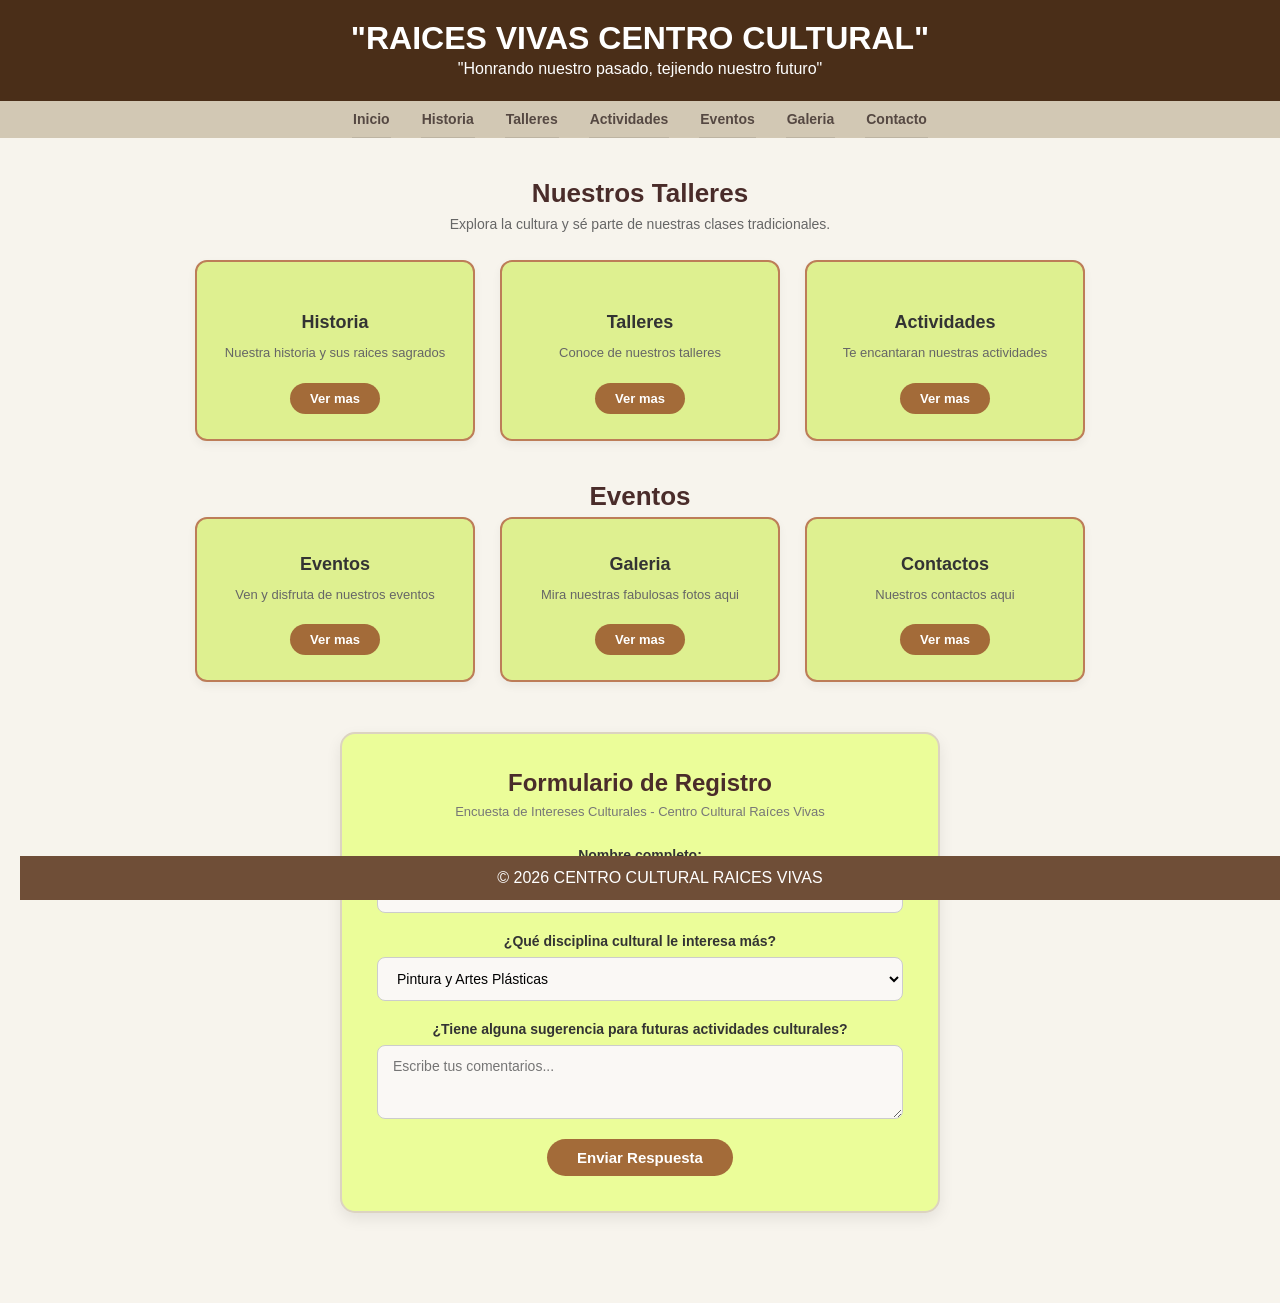
<file: index.html>
<!DOCTYPE html>
<html lang="es">
<head>
    <meta charset="UTF-8">
    <meta name="viewport" content="width=device-width, initial-scale=1.0">
<header>
        <h1>"RAICES VIVAS CENTRO CULTURAL"</h1>
        <p>"Honrando nuestro pasado, tejiendo nuestro futuro"</p>
    </header>

   <nav class="menu">
  <ul>
    <li><a href="index.html">Inicio</a></li>
    <li><a href="historia.html">Historia</a></li>
    <li><a href="talleres.html">Talleres</a></li>
    <li><a href="actividades.html">Actividades</a></li>
    <li><a href="eventos.html">Eventos</a></li>
    <li><a href="galeria.html">Galeria</a></li>
    <li><a href="contacto.html">Contacto</a></li>
  </ul>
</nav>
    
    <link rel="stylesheet" href="pie de pagina.css">
</head>
<body>
    <link rel="stylesheet" href="tarjetas de inicio.css">
<section class="seccion-tarjetas-creativas">
    
    <div class="titulo-seccion">
        <h2>Nuestros Talleres</h2>
        <p>Explora la cultura y sé parte de nuestras clases tradicionales.</p>
    </div>

    <div class="contenedor-tarjetas">
        
    
        <div class="tarjeta-estilo">
            <div class="icono-tarjeta">
    
            </div>
            <h3>Historia</h3>
            <p>Nuestra historia y sus raices sagrados</p>
            <a href="historia.html" class="boton-tarjeta">Ver mas</a>
        </div>

        
        <div class="tarjeta-estilo">
            <div class="icono-tarjeta">
                
            </div>
            <h3>Talleres</h3>
            <p>Conoce de nuestros talleres</p>
            <a href="talleres.html" class="boton-tarjeta">Ver mas</a>
        </div>

        
        <div class="tarjeta-estilo">
            <div class="icono-tarjeta">
                
            </div>
            <h3>Actividades</h3>
            <p>Te encantaran nuestras actividades</p>
            <a href="actividades.html" class="boton-tarjeta">Ver mas</a>
        </div>

    </div>

    <div class="titulo-seccion" style="margin-top: 40px;">
        <h2>Eventos</h2>
    </div>


    <div class="contenedor-tarjetas">
        
        <div class="tarjeta-estilo evento-tarjeta">
            <h3>Eventos</h3>
            <p>Ven y disfruta de nuestros eventos</p>
            <a href="eventos.html" class="boton-tarjeta">Ver mas</a>
        </div>

        <div class="tarjeta-estilo evento-tarjeta">
            <h3>Galeria</h3>
            <p>Mira nuestras fabulosas fotos aqui</p>
            <a href="galeria.html" class="boton-tarjeta">Ver mas</a>
        </div>

        <div class="tarjeta-estilo evento-tarjeta">
            <h3>Contactos</h3>
            <p>Nuestros contactos aqui</p>
            <a href="contacto.html" class="boton-tarjeta">Ver mas</a>
        </div>

    </div>
<section class="seccion-formulario">
    <div class="formulario-tarjeta">
        
        <div class="formulario-encabezado">
            <h2>Formulario de Registro</h2>
            <p>Encuesta de Intereses Culturales - Centro Cultural Raíces Vivas</p>
        </div>

        <form action="#" method="POST">
            
            
            <div class="grupo-input">
                <label for="nombre">Nombre completo:</label>
                <input type="text" id="nombre" name="nombre" placeholder="Escribe tu nombre aquí..." required>
            </div>

            
            <div class="grupo-input">
                <label for="disciplina">¿Qué disciplina cultural le interesa más?</label>
                <select id="disciplina" name="disciplina">
                    <option value="pintura">Pintura y Artes Plásticas</option>
                    <option value="danza">Danza Tradicional</option>
                    <option value="musica">Música y Marimba</option>
                    <option value="artesania">Artesanía y Tejido</option>
                </select>
            </div>

        
            <div class="grupo-input">
                <label for="sugerencia">¿Tiene alguna sugerencia para futuras actividades culturales?</label>
                <textarea id="sugerencia" name="sugerencia" rows="3" placeholder="Escribe tus comentarios..."></textarea>
            </div>
            
            <div class="centrar-boton">
                <button type="submit" class="boton-enviar">Enviar Respuesta</button>
            </div>

        </form>
    </div>
</section>


    <footer>
        <p>© 2026 CENTRO CULTURAL RAICES VIVAS</p>
    </footer>
</file>
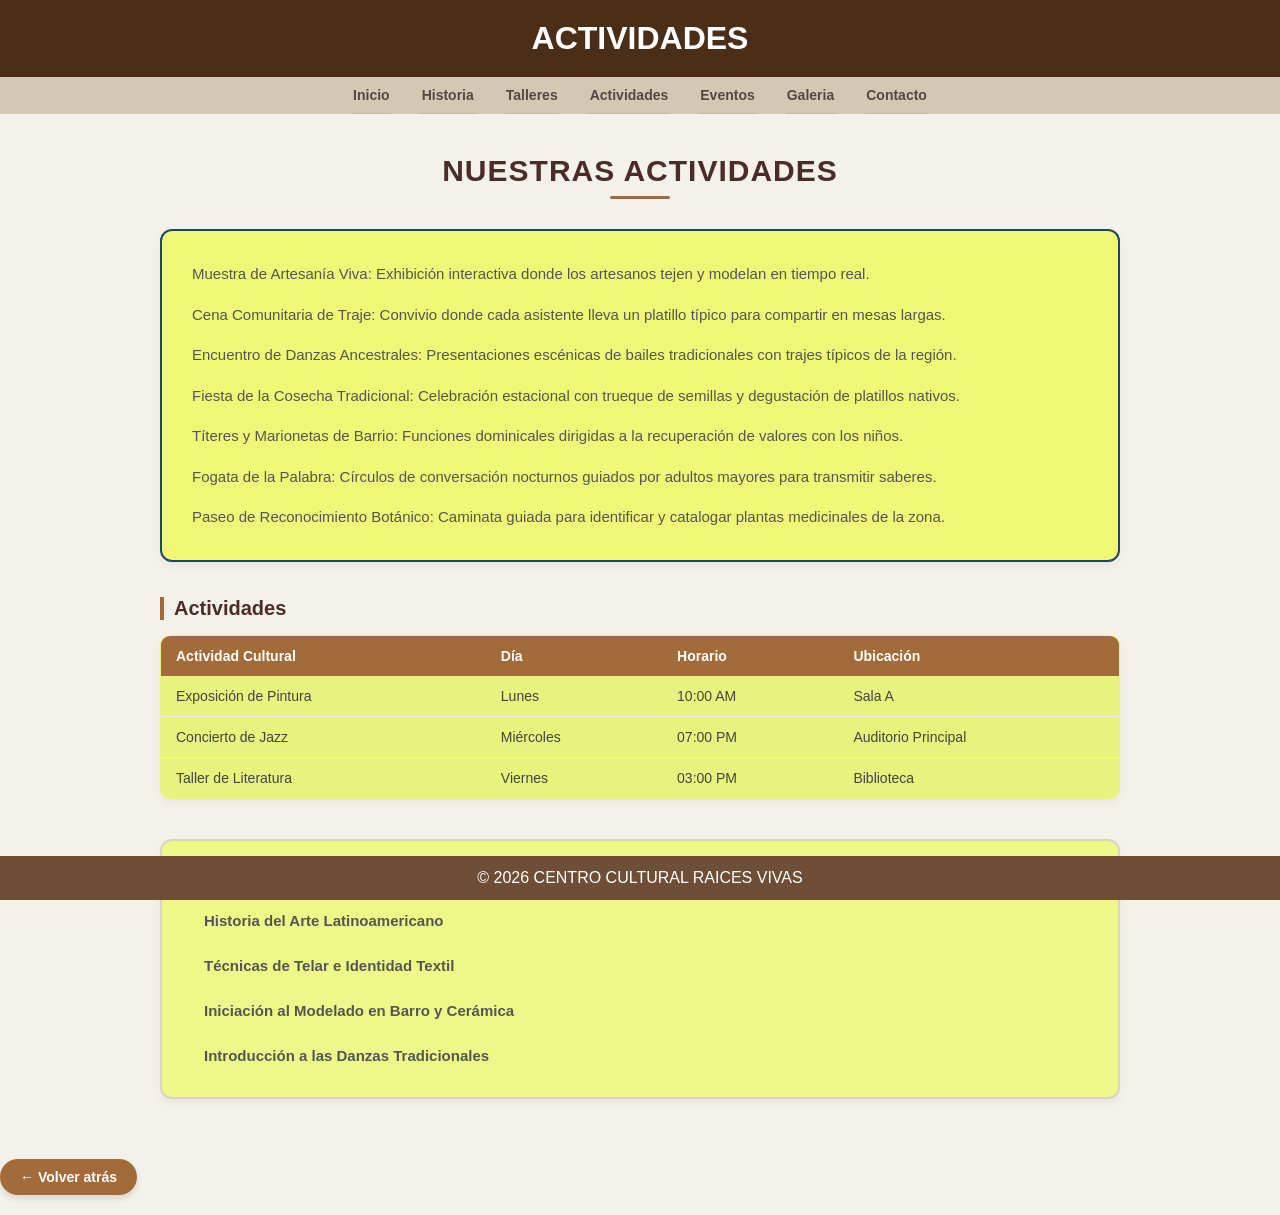
<file: actividades.html>
<!DOCTYPE html>
<html lang="es">
<head>
    <meta charset="UTF-8">
    <meta name="viewport" content="width=device-width, initial-scale=1.0">
<header>
        <h1>ACTIVIDADES</h1>
    </header>

   <nav class="menu">
  <ul>
    <li><a href="index.html">Inicio</a></li>
    <li><a href="historia.html">Historia</a></li>
    <li><a href="talleres.html">Talleres</a></li>
    <li><a href="actividades.html">Actividades</a></li>
    <li><a href="eventos.html">Eventos</a></li>
    <li><a href="galeria.html">Galeria</a></li>
    <li><a href="contacto.html">Contacto</a></li>
  </ul>
</nav>
    
    <link rel="stylesheet" href="pie de pagina.css">
</head>

<body>

   <section class="seccion-historia">
    
  <div class="historia-titulo-principal">
        <h2>Nuestras Actividades</h2>
        <div class="linea-decorativa"></div>
    </div>

  
    <div class="historia-caja-texto">
       
    <p>Muestra de Artesanía Viva: Exhibición interactiva donde los artesanos tejen y modelan en tiempo real.</p>

       <p>Cena Comunitaria de Traje: Convivio donde cada asistente lleva un platillo típico para compartir en mesas largas.</p>
       
       <p>Encuentro de Danzas Ancestrales: Presentaciones escénicas de bailes tradicionales con trajes típicos de la región.</p>

<p>Fiesta de la Cosecha Tradicional: Celebración estacional con trueque de semillas y degustación de platillos nativos.</p>

<p>Títeres y Marionetas de Barrio: Funciones dominicales dirigidas a la recuperación de valores con los niños.</p>

<p>Fogata de la Palabra: Círculos de conversación nocturnos guiados por adultos mayores para transmitir saberes.</p>

<p>Paseo de Reconocimiento Botánico: Caminata guiada para identificar y catalogar plantas medicinales de la zona.</p>
    </div>

  
    <div class="historia-contenedor-tabla">
        <h3>Actividades</h3>
        <table class="tabla-cultural">
            <thead>
                 <tr>
      <th>Actividad Cultural</th>
      <th>Día</th>
      <th>Horario</th>
      <th>Ubicación</th>
    </tr>
  </thead>
  <tbody>
    <tr>
      <td>Exposición de Pintura</td>
      <td>Lunes</td>
      <td>10:00 AM</td>
      <td>Sala A</td>
    </tr>
    <tr>
      <td>Concierto de Jazz</td>
      <td>Miércoles</td>
      <td>07:00 PM</td>
      <td>Auditorio Principal</td>
    </tr>
    <tr>
      <td>Taller de Literatura</td>
      <td>Viernes</td>
      <td>03:00 PM</td>
      <td>Biblioteca</td>
    </tr>
            </tbody>
        </table>
    </div>

    
    <div class="historia-lista-enlaces">
        <h3>Explora Más</h3>
        <ul>
            <li><a href="#">Historia del Arte Latinoamericano </a></li>
            <li><a href="#"> Técnicas de Telar e Identidad Textil</a></li>
            <li><a href="#"> Iniciación al Modelado en Barro y Cerámica </a></li>
            <li><a href="#"> Introducción a las Danzas Tradicionales </a></li>
        </ul>
    </div>

</section>
 
    <footer>
        <p>© 2026 CENTRO CULTURAL RAICES VIVAS</p>
    </footer>

<button onclick="history.back()" class="boton-regresar">
    ← Volver atrás
</button>

</body>
</html>
</file>
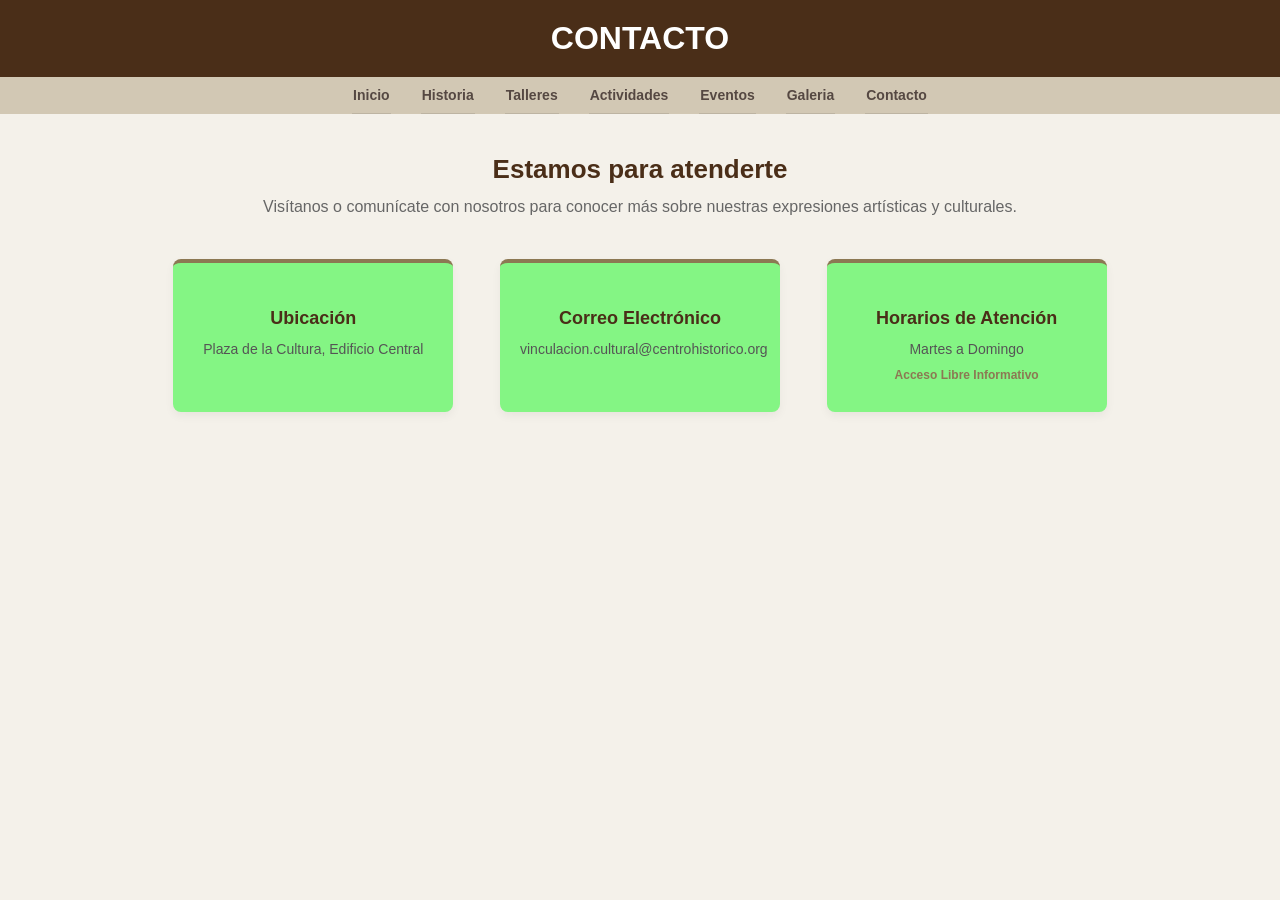
<file: contacto.html>
<!DOCTYPE html>
<html lang="es">
<head>
    <meta charset="UTF-8">
    <meta name="viewport" content="width=device-width, initial-scale=1.0">
<header>
        <h1>CONTACTO</h1>
    </header>

   <nav class="menu">
  <ul>
    <li><a href="index.html">Inicio</a></li>
    <li><a href="historia.html">Historia</a></li>
    <li><a href="talleres.html">Talleres</a></li>
    <li><a href="actividades.html">Actividades</a></li>
    <li><a href="eventos.html">Eventos</a></li>
    <li><a href="galeria.html">Galeria</a></li>
    <li><a href="contacto.html">Contacto</a></li>
  </ul>
</nav>
    
    <link rel="stylesheet" href="pie de pagina.css">
    <main class="contacto-container">
        <section class="contacto-intro">
            <h2>Estamos para atenderte</h2>
            <p>Visítanos o comunícate con nosotros para conocer más sobre nuestras expresiones artísticas y culturales.</p>
        </section>

        <div class="tarjetas-contacto">
        
            <div class="tarjeta">
                <div class="icono"></div>
                <h3>Ubicación</h3>
                <p>Plaza de la Cultura, Edificio Central</p>
            </div>

            
            <div class="tarjeta">
                <div class="icono"></div>
                <h3>Correo Electrónico</h3>
                <p>vinculacion.cultural@centrohistorico.org</p>
            </div>

        
            <div class="tarjeta">
                <div class="icono"></div>
                <h3>Horarios de Atención</h3>
                <p>Martes a Domingo</p>
                <span class="sub-texto">Acceso Libre Informativo</span>
            </div>
        </div>
    </main>

</body>
</html>
</file>
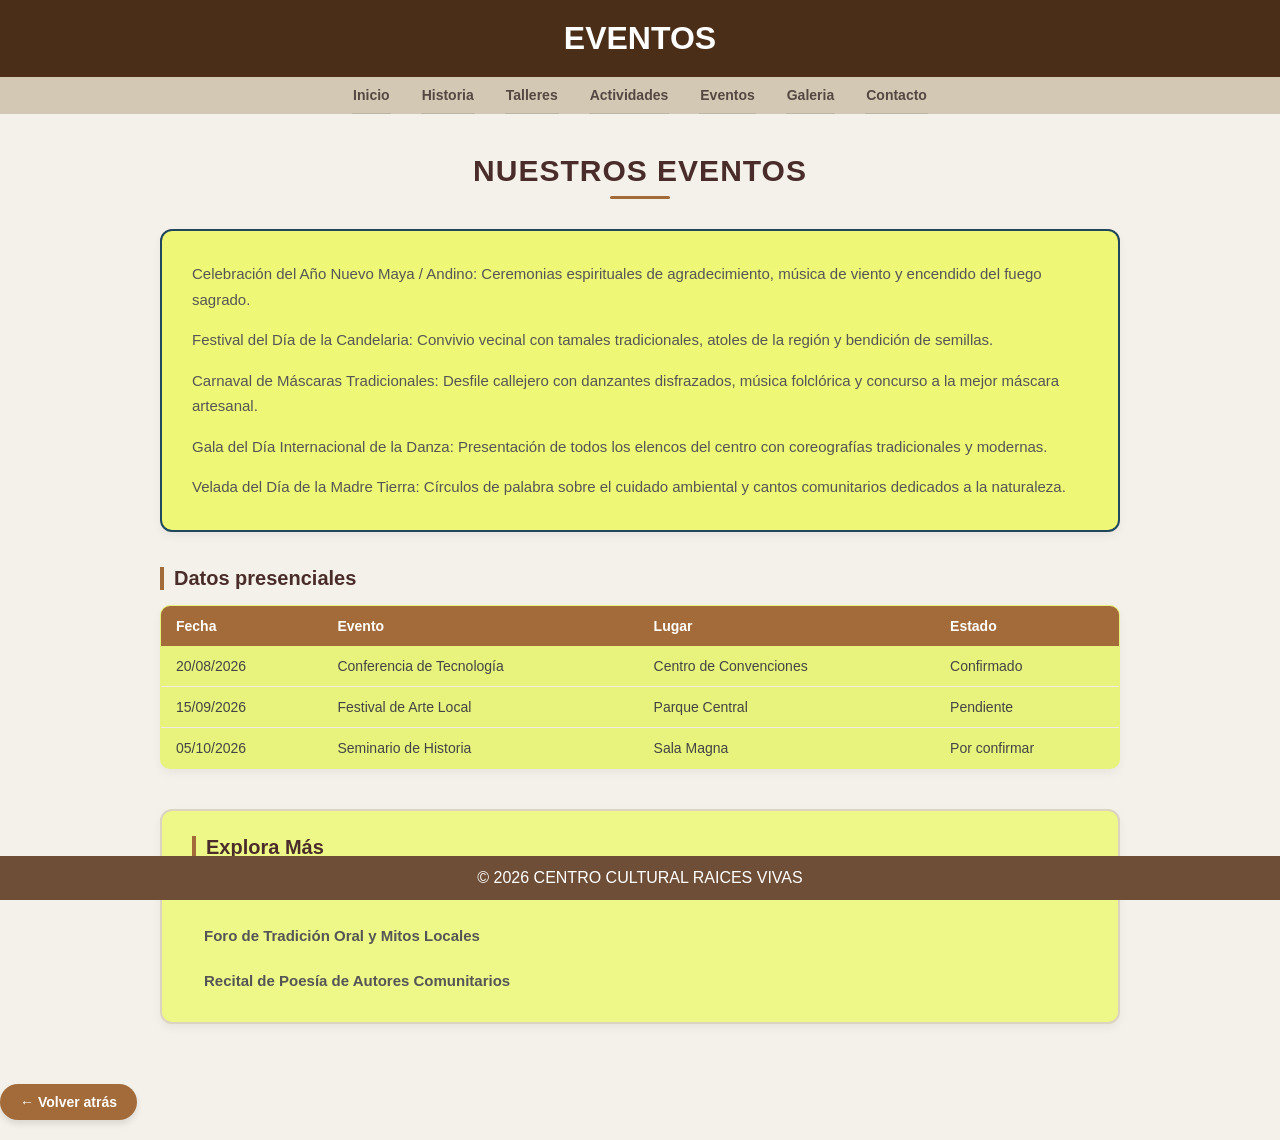
<file: eventos.html>
<!DOCTYPE html>
<html lang="es">
<head>
    <meta charset="UTF-8">
    <meta name="viewport" content="width=device-width, initial-scale=1.0">
<header>
        <h1>EVENTOS</h1>
    </header>

   <nav class="menu">
  <ul>
    <li><a href="index.html">Inicio</a></li>
    <li><a href="historia.html">Historia</a></li>
    <li><a href="talleres.html">Talleres</a></li>
    <li><a href="actividades.html">Actividades</a></li>
    <li><a href="eventos.html">Eventos</a></li>
    <li><a href="galeria.html">Galeria</a></li>
    <li><a href="contacto.html">Contacto</a></li>
  </ul>
</nav>
    
    <link rel="stylesheet" href="pie de pagina.css">
</head>

<body>

 <section class="seccion-historia">
    
    
    <div class="historia-titulo-principal">
        <h2>Nuestros Eventos</h2>
        <div class="linea-decorativa"></div>
    </div>

    
    <div class="historia-caja-texto">
       <p> Celebración del Año Nuevo Maya / Andino: Ceremonias espirituales de agradecimiento, música de viento y encendido del fuego sagrado.</p>

<p>Festival del Día de la Candelaria: Convivio vecinal con tamales tradicionales, atoles de la región y bendición de semillas.</p>

<p>Carnaval de Máscaras Tradicionales: Desfile callejero con danzantes disfrazados, música folclórica y concurso a la mejor máscara artesanal.</p>

<p>Gala del Día Internacional de la Danza: Presentación de todos los elencos del centro con coreografías tradicionales y modernas.</p>

<p>Velada del Día de la Madre Tierra: Círculos de palabra sobre el cuidado ambiental y cantos comunitarios dedicados a la naturaleza.</p>

    </div>
<div class="historia-contenedor-tabla">
        <h3>Datos presenciales</h3>
        <table class="tabla-cultural">
            <thead>
     <tr>
      <th>Fecha</th>
      <th>Evento</th>
      <th>Lugar</th>
      <th>Estado</th>
    </tr>
  </thead>
  <tbody>
    <tr>
      <td>20/08/2026</td>
      <td>Conferencia de Tecnología</td>
      <td>Centro de Convenciones</td>
      <td>Confirmado</td>
    </tr>
    <tr>
      <td>15/09/2026</td>
      <td>Festival de Arte Local</td>
      <td>Parque Central</td>
      <td>Pendiente</td>
    </tr>
    <tr>
      <td>05/10/2026</td>
      <td>Seminario de Historia</td>
      <td>Sala Magna</td>
      <td>Por confirmar</td>
    </tr>
  </tbody>
</table>
    </div>


    <div class="historia-lista-enlaces">
        <h3>Explora Más</h3>
        <ul>
            <li><a href="#"> Resonancias de Música Ancestral y Folclórica</a></li>
            <li><a href="#"> Foro de Tradición Oral y Mitos Locales</a></li>
            <li><a href="#"> Recital de Poesía de Autores Comunitarios</a></li>
        </ul>
    </div>

</section>
 
    <footer>
        <p>© 2026 CENTRO CULTURAL RAICES VIVAS</p>
    </footer>
</body>
</html>

<button onclick="history.back()" class="boton-regresar">
    ← Volver atrás
</button>
</body>
</html>
</file>
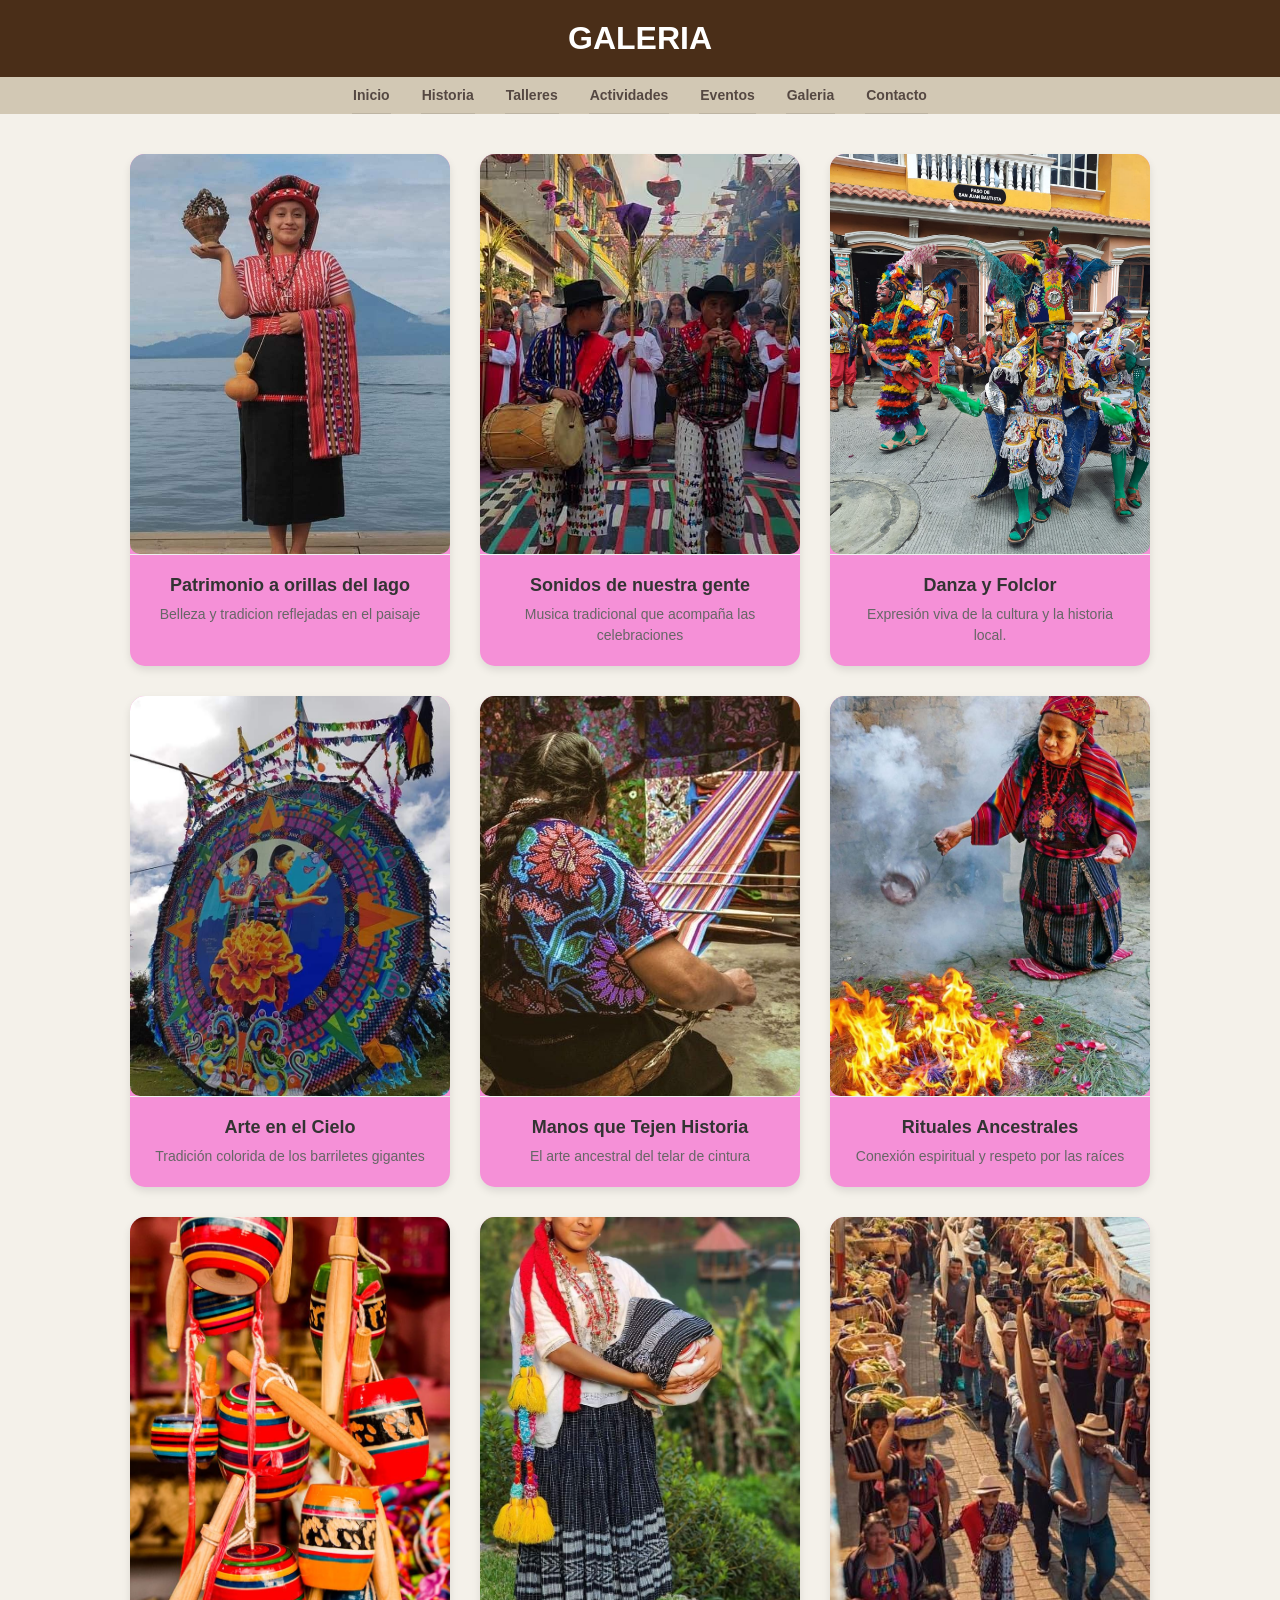
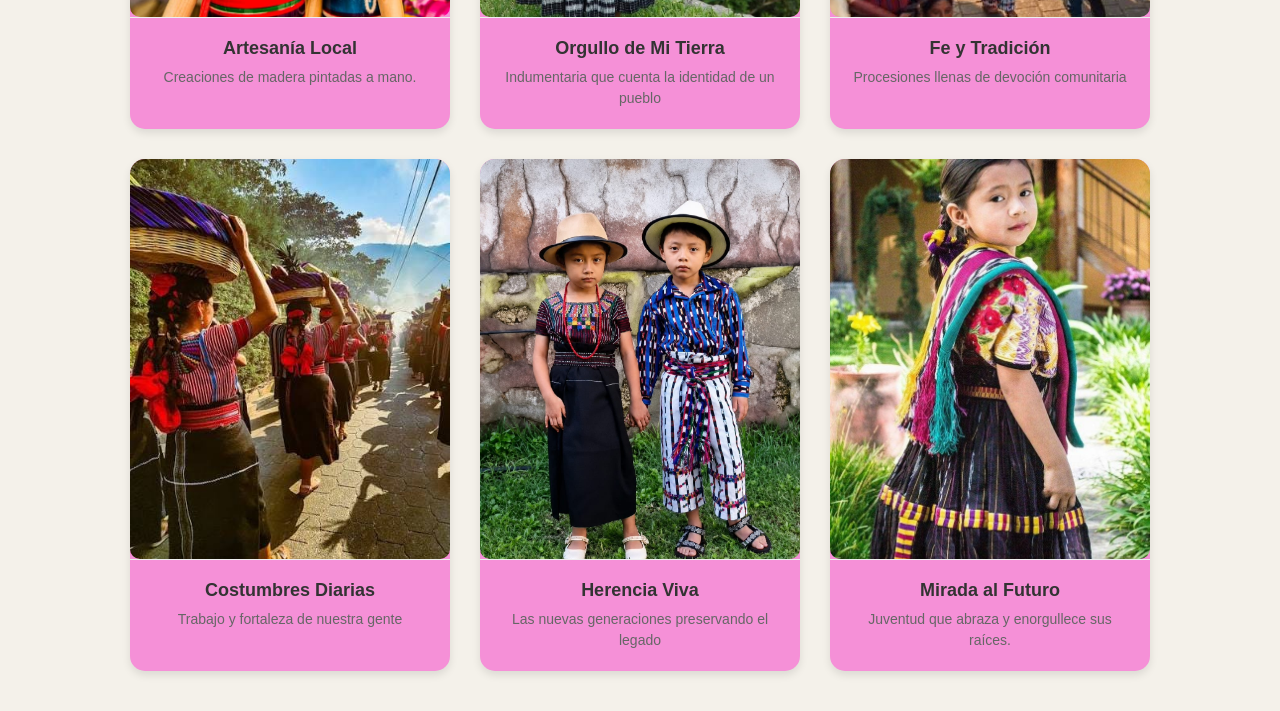
<file: galeria.html>
<!DOCTYPE html>
<html lang="es">
<head>
    <meta charset="UTF-8">
    <meta name="viewport" content="width=device-width, initial-scale=1.0">
<header>
        <h1>GALERIA</h1>
    </header>

   <nav class="menu">
  <ul>
    <li><a href="index.html">Inicio</a></li>
    <li><a href="historia.html">Historia</a></li>
    <li><a href="talleres.html">Talleres</a></li>
    <li><a href="actividades.html">Actividades</a></li>
    <li><a href="eventos.html">Eventos</a></li>
    <li><a href="galeria.html">Galeria</a></li>
    <li><a href="contacto.html">Contacto</a></li>
  </ul>
</nav>
    
    <link rel="stylesheet" href="pie de pagina.css">
</head>

<body>
  <link rel="stylesheet" href="tarjetas.css">
<body>
    <div class="galeria-contenedor">

        
        <div class="imagen-tarjeta">
            <div class="imagen-contenedor">
            
                <img src="img/FOTO1.jpg" alt="Procesión Tradicional con Sombreros">
            </div>
            <div class="texto-pie">
                <h3>Patrimonio a orillas del lago</h3>
                <p>Belleza y tradicion reflejadas en el paisaje</p>
            </div>
        </div>

    
        <div class="imagen-tarjeta">
            <div class="imagen-contenedor">
                 <!-- Aquí debes poner la ruta a tu imagen de la mujer -->
                <img src="img/Foto2.jpg" alt="Mujer con traje tradicional frente al lago">
            </div>
            <div class="texto-pie">
                <h3>Sonidos de nuestra gente</h3>
                <p>Musica tradicional que acompaña las celebraciones</p>
            </div>
        </div>



    <div class="imagen-tarjeta">
            <div class="imagen-contenedor">
                
                <img src="img/Foto3.jpg" alt="Mujer con traje tradicional frente al lago">
            </div>
            <div class="texto-pie">
                <h3>Danza y Folclor</h3>
                <p>Expresión viva de la cultura y la historia local.</p>
            </div>
        </div>

<div class="imagen-tarjeta">
            <div class="imagen-contenedor">
                
                <img src="img/Foto4.jpg" alt="Mujer con traje tradicional frente al lago">
            </div>
            <div class="texto-pie">
                <h3>Arte en el Cielo</h3>
                <p>Tradición colorida de los barriletes gigantes</p>
            </div>
        </div>

        <div class="imagen-tarjeta">
            <div class="imagen-contenedor">
                
                <img src="img/Foto5.jpg" alt="Mujer con traje tradicional frente al lago">
            </div>
            <div class="texto-pie">
                <h3>Manos que Tejen Historia</h3>
                <p>El arte ancestral del telar de cintura</p>
            </div>
        </div>


  <div class="imagen-tarjeta">
            <div class="imagen-contenedor">
            
                <img src="img/foto6.jpg" alt="Mujer con traje tradicional frente al lago">
            </div>
            <div class="texto-pie">
                <h3>Rituales Ancestrales</h3>
                <p>Conexión espiritual y respeto por las raíces</p>
            </div>
        </div>



        <div class="imagen-tarjeta">
            <div class="imagen-contenedor">
                
                <img src="img/foto7.jpg" alt="Mujer con traje tradicional frente al lago">
            </div>
            <div class="texto-pie">
                <h3>Artesanía Local</h3>
                <p>Creaciones de madera pintadas a mano.</p>
            </div>
        </div>


        <div class="imagen-tarjeta">
            <div class="imagen-contenedor">
                
                <img src="img/foto8.jpg" alt="Mujer con traje tradicional frente al lago">
            </div>
            <div class="texto-pie">
                <h3>Orgullo de Mi Tierra</h3>
                <p>Indumentaria que cuenta la identidad de un pueblo</p>
            </div>
        </div>


        <div class="imagen-tarjeta">
            <div class="imagen-contenedor">
                
                <img src="img/foto9.jpg" alt="Mujer con traje tradicional frente al lago">
            </div>
            <div class="texto-pie">
                <h3>Fe y Tradición</h3>
                <p>Procesiones llenas de devoción comunitaria</p>
            </div>
        </div>



        <div class="imagen-tarjeta">
            <div class="imagen-contenedor">
                 
                <img src="img/foto10.jpg" alt="Mujer con traje tradicional frente al lago">
            </div>
            <div class="texto-pie">
                <h3>Costumbres Diarias</h3>
                <p>Trabajo y fortaleza de nuestra gente</p>
            </div>
        </div>


        <div class="imagen-tarjeta">
            <div class="imagen-contenedor">
                
                <img src="img/foto11.jpg" alt="Mujer con traje tradicional frente al lago">
            </div>
            <div class="texto-pie">
                <h3>Herencia Viva</h3>
                <p>Las nuevas generaciones preservando el legado</p>
            </div>
        </div>


<div class="imagen-tarjeta">
            <div class="imagen-contenedor">
                 
                <img src="img/foto12.jpg" alt="Mujer con traje tradicional frente al lago">
            </div>
            <div class="texto-pie">
                <h3>Mirada al Futuro</h3>
                <p>Juventud que abraza y enorgullece sus raíces.</p>
            </div>
        </div>

  
</body>
</html>
</file>
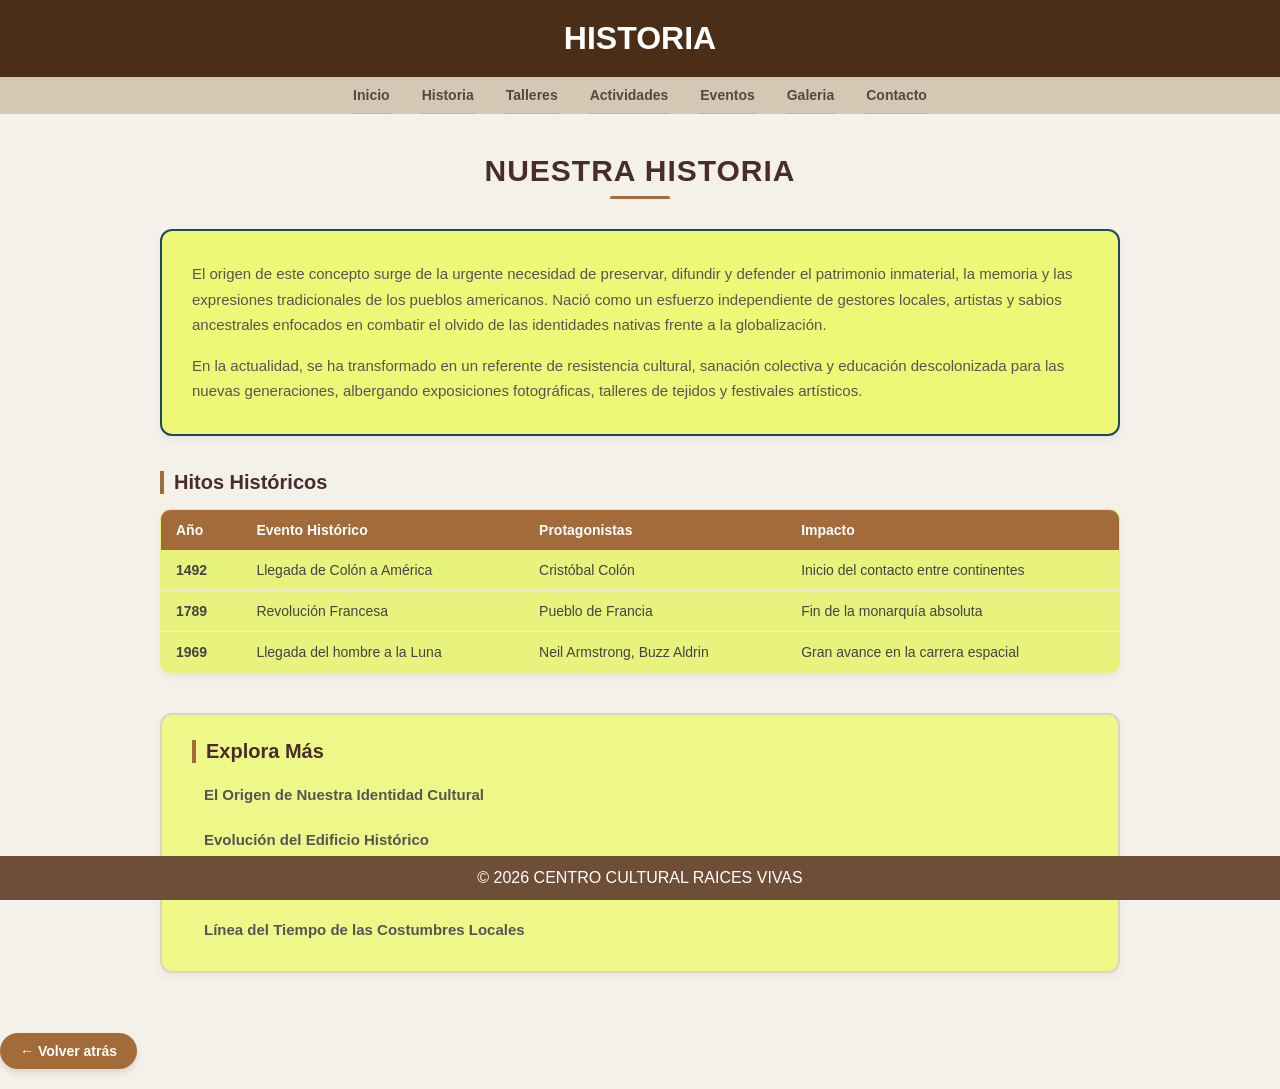
<file: historia.html>
<!DOCTYPE html>
<html lang="es">
<head>
    <meta charset="UTF-8">
    <meta name="viewport" content="width=device-width, initial-scale=1.0">
<header>
        <h1>HISTORIA</h1>
    </header>

   <nav class="menu">
  <ul>
    <li><a href="index.html">Inicio</a></li>
    <li><a href="historia.html">Historia</a></li>
    <li><a href="talleres.html">Talleres</a></li>
    <li><a href="actividades.html">Actividades</a></li>
    <li><a href="eventos.html">Eventos</a></li>
    <li><a href="galeria.html">Galeria</a></li>
    <li><a href="contacto.html">Contacto</a></li>
  </ul>
</nav>
    
    <link rel="stylesheet" href="pie de pagina.css">
</head>

<body>

  
   <section class="seccion-historia">
    

    <div class="historia-titulo-principal">
        <h2>Nuestra Historia</h2>
        <div class="linea-decorativa"></div>
    </div>


    <div class="historia-caja-texto">
        <p>
            El origen de este concepto surge de la urgente necesidad de preservar, difundir y defender el patrimonio inmaterial, la memoria y las expresiones tradicionales de los pueblos americanos. Nació como un esfuerzo independiente de gestores locales, artistas y sabios ancestrales enfocados en combatir el olvido de las identidades nativas frente a la globalización.
        </p>
        <p>
            En la actualidad, se ha transformado en un referente de resistencia cultural, sanación colectiva y educación descolonizada para las nuevas generaciones, albergando exposiciones fotográficas, talleres de tejidos y festivales artísticos.
        </p>
    </div>


    <div class="historia-contenedor-tabla">
        <h3>Hitos Históricos</h3>
        <table class="tabla-cultural">
            <thead>
                <tr>
                    <th>Año</th>
                    <th>Evento Histórico</th>
                    <th>Protagonistas</th>
                    <th>Impacto</th>
                </tr>
            </thead>
            <tbody>
                <tr>
                    <td><strong>1492</strong></td>
                    <td>Llegada de Colón a América</td>
                    <td>Cristóbal Colón</td>
                    <td>Inicio del contacto entre continentes</td>
                </tr>
                <tr>
                    <td><strong>1789</strong></td>
                    <td>Revolución Francesa</td>
                    <td>Pueblo de Francia</td>
                    <td>Fin de la monarquía absoluta</td>
                </tr>
                <tr>
                    <td><strong>1969</strong></td>
                    <td>Llegada del hombre a la Luna</td>
                    <td>Neil Armstrong, Buzz Aldrin</td>
                    <td>Gran avance en la carrera espacial</td>
                </tr>
            </tbody>
        </table>
    </div>

    
    <div class="historia-lista-enlaces">
        <h3>Explora Más</h3>
        <ul>
            <li><a href="#"> El Origen de Nuestra Identidad Cultural</a></li>
            <li><a href="#"> Evolución del Edificio Histórico</a></li>
            <li><a href="#"> Biografías de los Fundadores y Gestores</a></li>
            <li><a href="#"> Línea del Tiempo de las Costumbres Locales</a></li>
        </ul>
    </div>

</section>
 
    <footer>
        <p>© 2026 CENTRO CULTURAL RAICES VIVAS</p>
    </footer>
</body>
</html>

<button onclick="history.back()" class="boton-regresar">
    ← Volver atrás
</button>
</file>
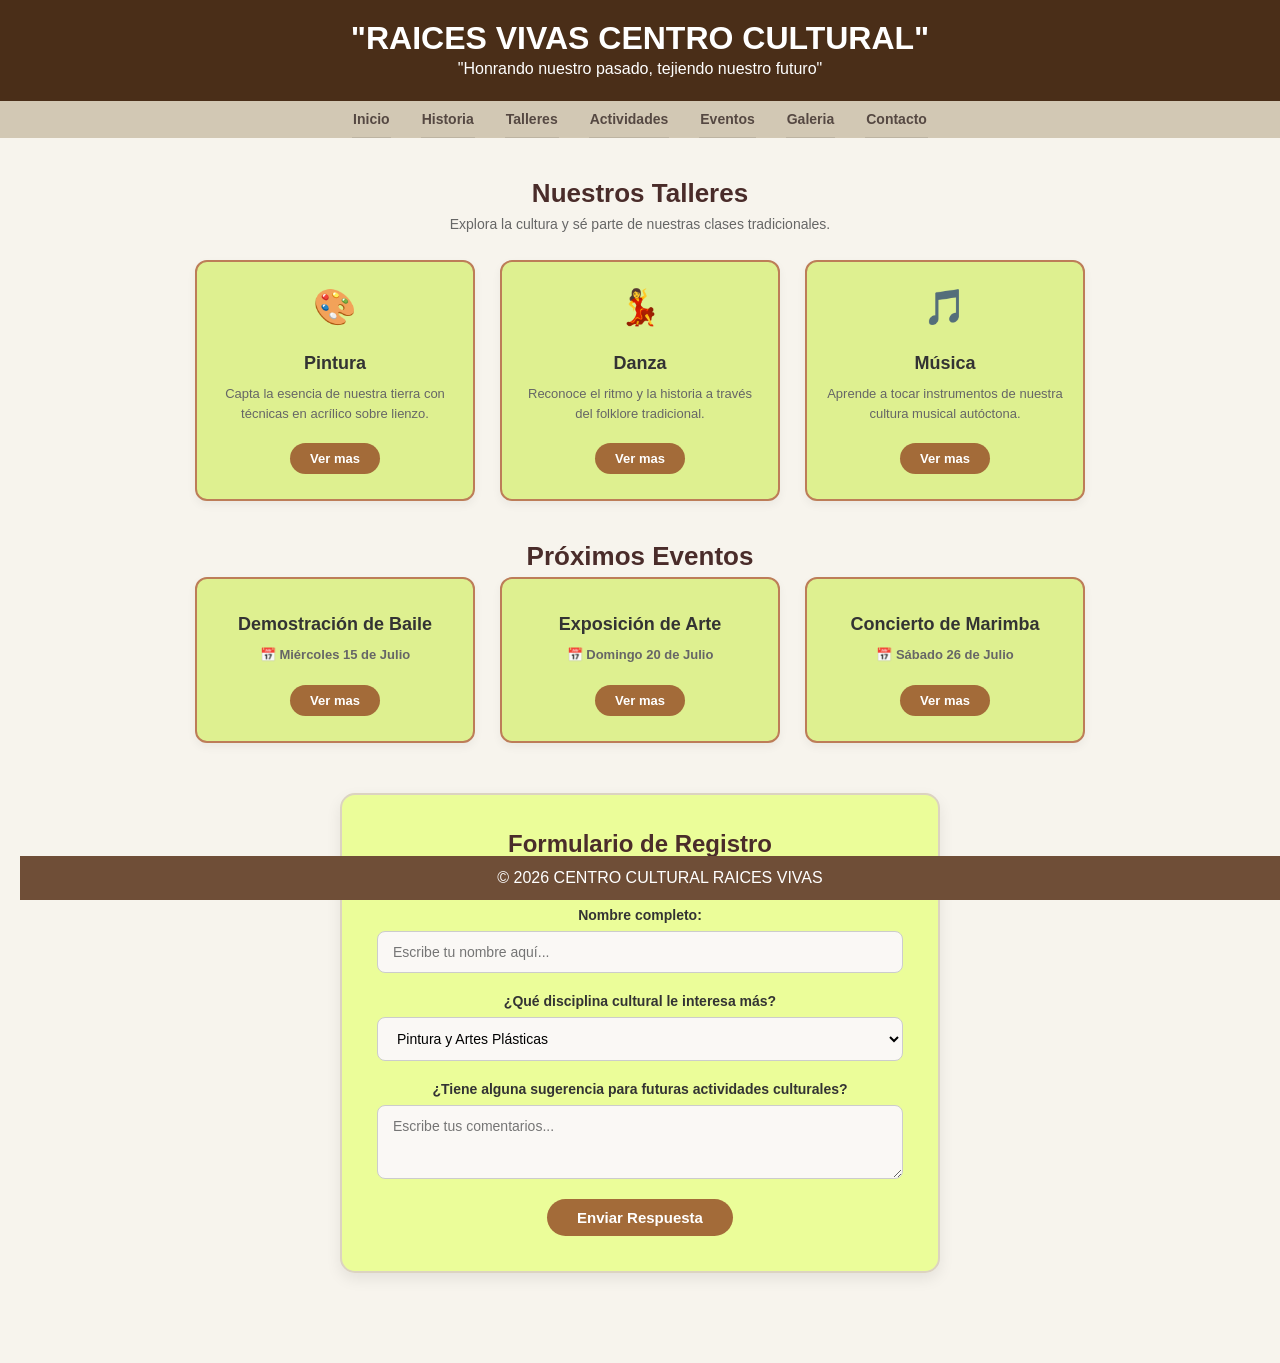
<file: inicio.html>
<!DOCTYPE html>
<html lang="es">
<head>
    <meta charset="UTF-8">
    <meta name="viewport" content="width=device-width, initial-scale=1.0">
<header>
        <h1>"RAICES VIVAS CENTRO CULTURAL"</h1>
        <p>"Honrando nuestro pasado, tejiendo nuestro futuro"</p>
    </header>

   <nav class="menu">
  <ul>
    <li><a href="inicio.html">Inicio</a></li>
    <li><a href="historia.html">Historia</a></li>
    <li><a href="talleres.html">Talleres</a></li>
    <li><a href="actividades.html">Actividades</a></li>
    <li><a href="eventos.html">Eventos</a></li>
    <li><a href="galeria.html">Galeria</a></li>
    <li><a href="contacto.html">Contacto</a></li>
  </ul>
</nav>
    
    <link rel="stylesheet" href="pie de pagina.css">
</head>
<body>
    <link rel="stylesheet" href="tarjetas de inicio.css">
    <!-- SECCIÓN DE TALLERES Y EVENTOS -->
<section class="seccion-tarjetas-creativas">
    
    <!-- TÍTULO: NUESTROS TALLERES -->
    <div class="titulo-seccion">
        <h2>Nuestros Talleres</h2>
        <p>Explora la cultura y sé parte de nuestras clases tradicionales.</p>
    </div>

    <!-- FILA DE TALLERES (3 Tarjetas) -->
    <div class="contenedor-tarjetas">
        
        <!-- Tarjeta 1: Pintura -->
        <div class="tarjeta-estilo">
            <div class="icono-tarjeta">
                <!-- Puedes cambiar esto por una etiqueta <img> si tienes un icono -->
                <span>🎨</span>
            </div>
            <h3>Pintura</h3>
            <p>Capta la esencia de nuestra tierra con técnicas en acrílico sobre lienzo.</p>
            <a href="historia.html" class="boton-tarjeta">Ver mas</a>
        </div>

        <!-- Tarjeta 2: Danza -->
        <div class="tarjeta-estilo">
            <div class="icono-tarjeta">
                <span>💃</span>
            </div>
            <h3>Danza</h3>
            <p>Reconoce el ritmo y la historia a través del folklore tradicional.</p>
            <a href="talleres.html" class="boton-tarjeta">Ver mas</a>
        </div>

        <!-- Tarjeta 3: Música -->
        <div class="tarjeta-estilo">
            <div class="icono-tarjeta">
                <span>🎵</span>
            </div>
            <h3>Música</h3>
            <p>Aprende a tocar instrumentos de nuestra cultura musical autóctona.</p>
            <a href="actividades.html" class="boton-tarjeta">Ver mas</a>
        </div>

    </div>

    <!-- TÍTULO: PRÓXIMOS EVENTOS -->
    <div class="titulo-seccion" style="margin-top: 40px;">
        <h2>Próximos Eventos</h2>
    </div>

    <!-- FILA DE EVENTOS (3 Tarjetas horizontales o compactas como el boceto) -->
    <div class="contenedor-tarjetas">
        
        <div class="tarjeta-estilo evento-tarjeta">
            <h3>Demostración de Baile</h3>
            <p class="fecha-evento">📅 Miércoles 15 de Julio</p>
            <a href="eventos.html" class="boton-tarjeta">Ver mas</a>
        </div>

        <div class="tarjeta-estilo evento-tarjeta">
            <h3>Exposición de Arte</h3>
            <p class="fecha-evento">📅 Domingo 20 de Julio</p>
            <a href="galeria.html" class="boton-tarjeta">Ver mas</a>
        </div>

        <div class="tarjeta-estilo evento-tarjeta">
            <h3>Concierto de Marimba</h3>
            <p class="fecha-evento">📅 Sábado 26 de Julio</p>
            <a href="contacto.html" class="boton-tarjeta">Ver mas</a>
        </div>

    </div>
<!-- SECCIÓN DE FORMULARIO CON ESTILO -->
<section class="seccion-formulario">
    <div class="formulario-tarjeta">
        
        <div class="formulario-encabezado">
            <h2>Formulario de Registro</h2>
            <p>Encuesta de Intereses Culturales - Centro Cultural Raíces Vivas</p>
        </div>

        <form action="#" method="POST">
            
            <!-- Campo Nombre -->
            <div class="grupo-input">
                <label for="nombre">Nombre completo:</label>
                <input type="text" id="nombre" name="nombre" placeholder="Escribe tu nombre aquí..." required>
            </div>

            <!-- Campo Disciplina Cultural -->
            <div class="grupo-input">
                <label for="disciplina">¿Qué disciplina cultural le interesa más?</label>
                <select id="disciplina" name="disciplina">
                    <option value="pintura">Pintura y Artes Plásticas</option>
                    <option value="danza">Danza Tradicional</option>
                    <option value="musica">Música y Marimba</option>
                    <option value="artesania">Artesanía y Tejido</option>
                </select>
            </div>

            <!-- Campo Sugerencia -->
            <div class="grupo-input">
                <label for="sugerencia">¿Tiene alguna sugerencia para futuras actividades culturales?</label>
                <textarea id="sugerencia" name="sugerencia" rows="3" placeholder="Escribe tus comentarios..."></textarea>
            </div>

            <!-- Botón Enviar -->
            <div class="centrar-boton">
                <button type="submit" class="boton-enviar">Enviar Respuesta</button>
            </div>

        </form>
    </div>
</section>


    <footer>
        <p>© 2026 CENTRO CULTURAL RAICES VIVAS</p>
    </footer>
</file>
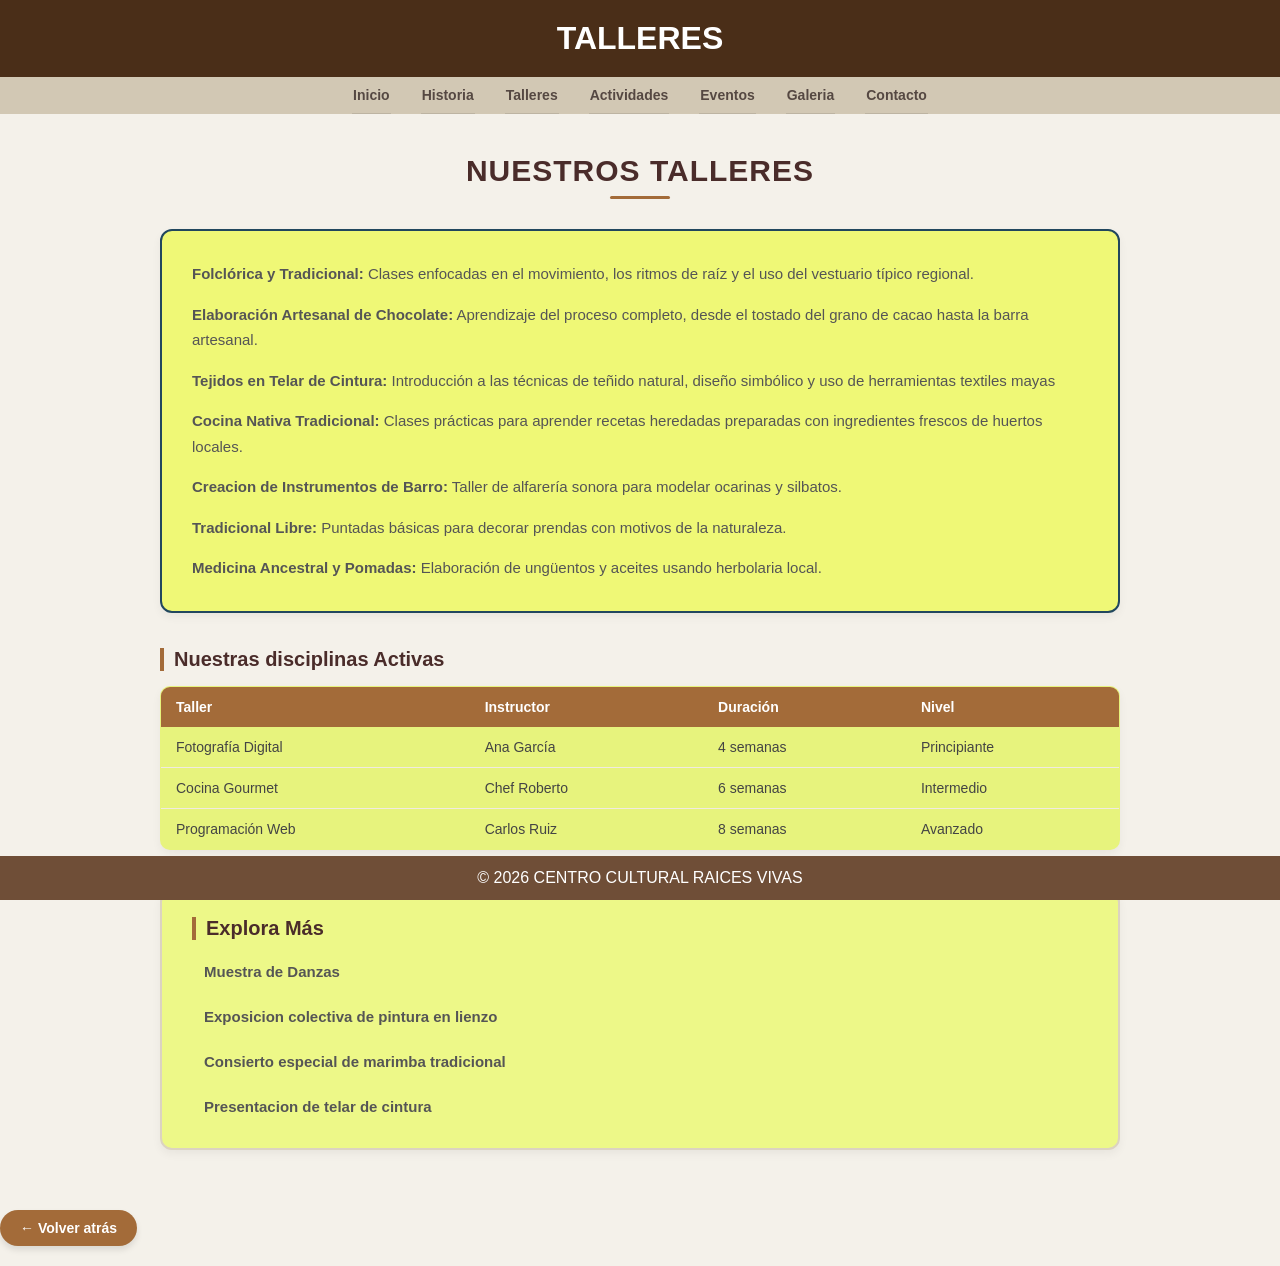
<file: talleres.html>
<!DOCTYPE html>
<html lang="es">
<head>
    <meta charset="UTF-8">
    <meta name="viewport" content="width=device-width, initial-scale=1.0">
<header>
        <h1>TALLERES</h1>
    </header>

   <nav class="menu">
  <ul>
    <li><a href="index.html">Inicio</a></li>
    <li><a href="historia.html">Historia</a></li>
    <li><a href="talleres.html">Talleres</a></li>
    <li><a href="actividades.html">Actividades</a></li>
    <li><a href="eventos.html">Eventos</a></li>
    <li><a href="galeria.html">Galeria</a></li>
    <li><a href="contacto.html">Contacto</a></li>
  </ul>
</nav>
    
    <link rel="stylesheet" href="pie de pagina.css">
</head>

<body>


<section class="seccion-historia">
    

    <div class="historia-titulo-principal">
        <h2>Nuestros Talleres</h2>
        <div class="linea-decorativa"></div>
    </div>


    <div class="historia-caja-texto">
        <p><strong> Folclórica y Tradicional:</strong> Clases enfocadas en el movimiento, los ritmos de raíz y el uso del vestuario típico regional.</p>

<p><strong>Elaboración Artesanal de Chocolate:</strong> Aprendizaje del proceso completo, desde el tostado del grano de cacao hasta la barra artesanal.</p>

<p><strong>Tejidos en Telar de Cintura:</strong> Introducción a las técnicas de teñido natural, diseño simbólico y uso de herramientas textiles mayas</p>

<p><strong>Cocina Nativa Tradicional:</strong> Clases prácticas para aprender recetas heredadas preparadas con ingredientes frescos de huertos locales.</p>

<p><strong>Creacion de Instrumentos de Barro:</strong> Taller de alfarería sonora para modelar ocarinas y silbatos.</p>

<p><strong>Tradicional Libre:</strong> Puntadas básicas para decorar prendas con motivos de la naturaleza.</p>

<p><strong>Medicina Ancestral y Pomadas:</strong> Elaboración de ungüentos y aceites usando herbolaria local.</p>
    </div>

    
    <div class="historia-contenedor-tabla">
        <h3>Nuestras disciplinas Activas</h3>
        <table class="tabla-cultural">
            <thead>
    <tr>
      <th>Taller</th>
      <th>Instructor</th>
      <th>Duración</th>
      <th>Nivel</th>
    </tr>
  </thead>
  <tbody>
    <tr>
      <td>Fotografía Digital</td>
      <td>Ana García</td>
      <td>4 semanas</td>
      <td>Principiante</td>
    </tr>
    <tr>
      <td>Cocina Gourmet</td>
      <td>Chef Roberto</td>
      <td>6 semanas</td>
      <td>Intermedio</td>
    </tr>
    <tr>
      <td>Programación Web</td>
      <td>Carlos Ruiz</td>
      <td>8 semanas</td>
      <td>Avanzado</td>
    </tr>
  </tbody>
</table>
    </div>


    <div class="historia-lista-enlaces">
        <h3>Explora Más</h3>
        <ul>
            <li><a href="#"> Muestra de Danzas</a></li>
            <li><a href="#"> Exposicion colectiva de pintura en lienzo</a></li>
            <li><a href="#"> Consierto especial de marimba tradicional</a></li>
            <li><a href="#"> Presentacion de telar de cintura</a></li>
        </ul>
    </div>

</section>
 
    <footer>
        <p>© 2026 CENTRO CULTURAL RAICES VIVAS</p>
    </footer>
</body>
</html>

<button onclick="history.back()" class="boton-regresar">
    ← Volver atrás
</button>
</file>
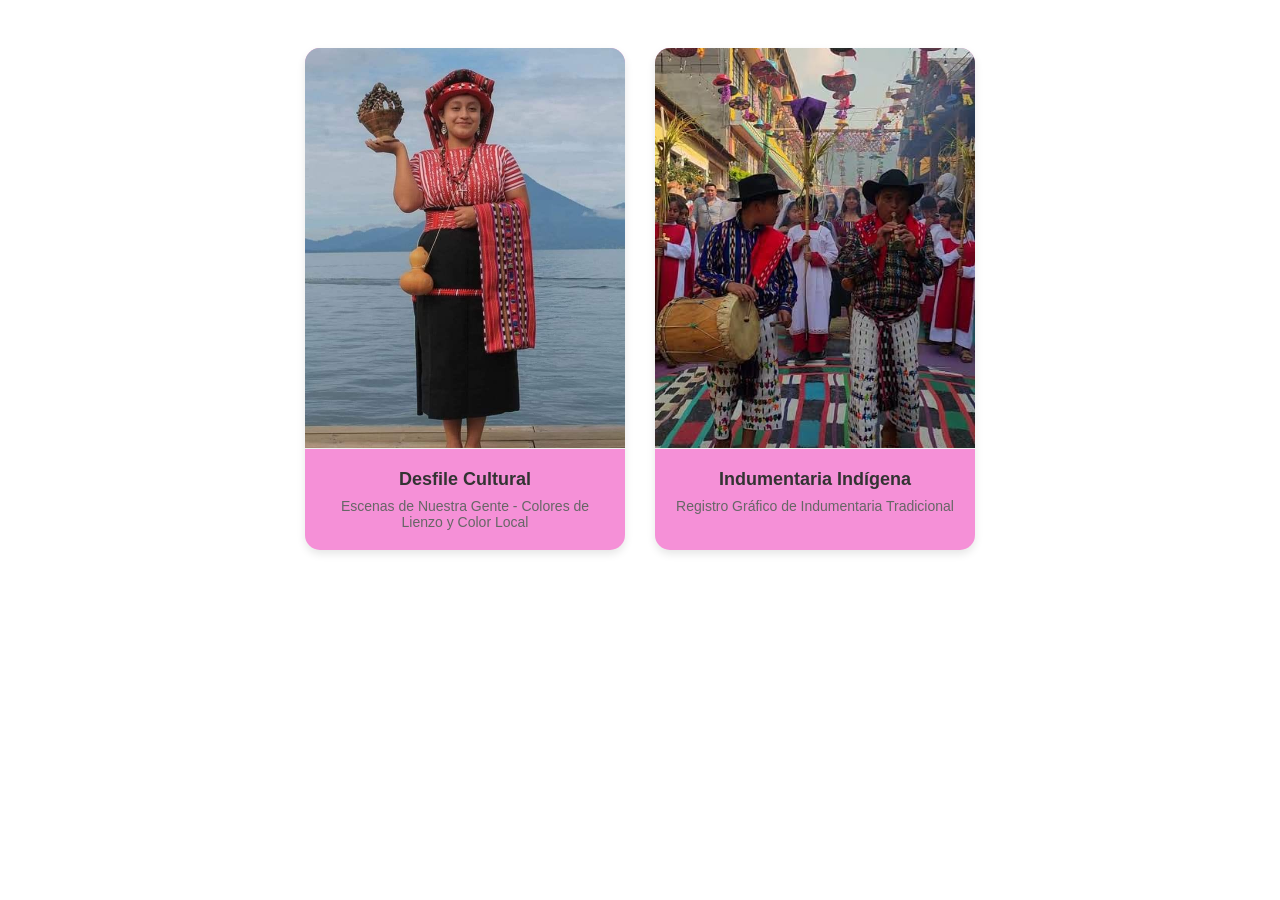
<file: tarjetas.html>
<!DOCTYPE html>
<html lang="en">
<head>
    <meta charset="UTF-8">
    <meta name="viewport" content="width=device-width, initial-scale=1.0">
    <title>Document</title>
</head>
<link rel="stylesheet" href="tarjetas.css">
<body>
    <div class="galeria-contenedor">

    
        <div class="imagen-tarjeta">
            <div class="imagen-contenedor">
                <img src="img/FOTO1.jpg" alt="Procesión Tradicional con Sombreros">
            </div>
            <div class="texto-pie">
                <h3>Desfile Cultural</h3>
                <p>Escenas de Nuestra Gente - Colores de Lienzo y Color Local</p>
            </div>
        </div>

    
        <div class="imagen-tarjeta">
            <div class="imagen-contenedor">
                
                <img src="img/Foto2.jpg" alt="Mujer con traje tradicional frente al lago">
            </div>
            <div class="texto-pie">
                <h3>Indumentaria Indígena</h3>
                <p>Registro Gráfico de Indumentaria Tradicional</p>
            </div>
        </div>

    </div>


</body>
</html>
</file>
<file: pie de pagina.css>
body {
    font-family: Arial, sans-serif;
    background-color: #f5f5f5;
    margin: 0;
    padding: 0;
    color: #333;
}

header {
    background-color: #6f4e37; 
    color: white;
    padding: 20px;
    text-align: center;
}

main {
    padding: 20px;
}

h1, h2 {
    font-family: 'Verdana', sans-serif;
}

p {
    line-height: 1.5;
}

a {
    color: #d2691e;
    text-decoration: none;
}

a:hover {
    text-decoration: underline;
}

img {
    max-width: 100%;
    height: auto;
    border-radius: 10px;
}

footer {
    background-color: #6f4e37;
    color: white;
    text-align: center;
    padding: 10px;
    position: fixed;
    bottom: 0;
    width: 100%;
}
*{
    margin: 0;
    padding: 0;
    box-sizing: border-box;
}

body{
font-family: Arial, Helvetica, sans-serif;
}

.menu{
    background-color: rgb(199, 194, 127);
}

.menu ul{
    list-style: none;
    display: flex;
    justify-content: center;
}
menu ul,li {
 position: relative;
}

menu ul,li a{
    display: block;
    padding: 15px 25px;
    color: white;
    text-decoration: none;
    font-weight: bold;
    transition: background color 0.3s case;
}
.menu ul li a:hover{
    background-color: rgb(131, 95, 29);
}

  .menu a {
    padding: 12px;
    border-bottom: 1px solid rgba(0, 0, 0, 0.1); 
  }



.menu {
  display: flex;
  flex-wrap: wrap; 
  justify-content: center; 
  list-style: none;
  padding: 0;
  margin: 0;
  background-color: #d2c8b4; 
}


.menu li {
  flex: 1 1 auto; 
  min-width: 1px; 
  text-align: center;
}


.menu li a {
  display: block;
  padding: 10px 1px;
  color: #554842;
  text-decoration: none;
  font-family: sans-serif;
  font-weight: bold;
  font-size: 14px;
}

/* Efecto al pasar el mouse */
.menu li a:hover {
  background-color: #c1b6a2;
}

/* --- PARA CELULARES O VENTANAS MUY PEQUEÑAS --- */
@media (max-width: 200px) {
  .menu {
    flex-direction: column; /* Se colocan uno debajo del otro en columna */
  }
  
  .menu li {
    width: 100%;
    border-bottom: 1px solid #bdae99; /* Línea separadora entre opciones */
  }
}

/*formulario*/
.seccion-formulario {
    padding: 50px 20px;
    background-color: #f7f4ed; 
    display: flex;
    justify-content: center;
    align-items: center;
}


.formulario-tarjeta {
    background-color: #ebfd99;
    border: 2px solid #dcd3c1;
    border-radius: 15px;
    padding: 35px;
    width: 100%;
    max-width: 600px; 
    box-shadow: 0 6px 15px rgba(0, 0, 0, 0.08);
}


.formulario-encabezado {
    text-align: center;
    margin-bottom: 25px;
}

.formulario-encabezado h2 {
    color: #4a2c2a;
    font-size: 24px;
    margin-bottom: 5px;
}

.formulario-encabezado p {
    color: #777;
    font-size: 13px;
}


.grupo-input {
    margin-bottom: 20px;
    display: flex;
    flex-direction: column;
}

.grupo-input label {
    font-size: 14px;
    color: #333;
    font-weight: bold;
    margin-bottom: 8px;
}

.grupo-input input,
.grupo-input select,
.grupo-input textarea {
    padding: 12px 15px;
    border: 1px solid #ccc;
    border-radius: 8px;
    font-size: 14px;
    font-family: Arial, sans-serif;
    background-color: #faf8f5;
    transition: border-color 0.3s, box-shadow 0.3s;
}

.grupo-input input:focus,
.grupo-input select:focus,
.grupo-input textarea:focus {
    outline: none;
    border-color: #a36b39; 
    box-shadow: 0 0 5px rgba(163, 107, 57, 0.3);
    background-color: #ffffff;
}

.centrar-boton {
    text-align: center;
    margin-top: 10px;
}

.boton-enviar {
    background-color: #a36b39; 
    color: #ffffff;
    border: none;
    padding: 10px 30px;
    border-radius: 25px;
    font-size: 15px;
    font-weight: bold;
    cursor: pointer;
    transition: background-color 0.2s, transform 0.2s;
}

.boton-enviar:hover {
    background-color: #82522a;
    transform: translateY(-2px);
}

/*Boton*/
.boton-regresar {
    display: inline-block;
    background-color: #a36b39;
    color: #ffffff;
    padding: 10px 20px;
    border: none;
    border-radius: 25px;
    font-size: 14px;
    font-weight: bold;
    text-decoration: none;
    cursor: pointer;
    box-shadow: 0 4px 6px rgba(0, 0, 0, 0.1);
    transition: background-color 0.2s, transform 0.2s;
    margin: 20px 0;
}

.boton-regresar:hover {
    background-color: #82522a;
    transform: translateY(-2px);
}

/*historia*/
.seccion-historia {
    max-width: 1000px;
    margin: 40px auto;
    padding: 0 20px;
    font-family: Arial, sans-serif;
    color: #333;
}

.historia-titulo-principal {
    text-align: center;
    margin-bottom: 30px;
}

.historia-titulo-principal h2 {
    color: #4a2c2a; 
    font-size: 30px;
    text-transform: uppercase;
    letter-spacing: 1px;
}

.linea-decorativa {
    width: 60px;
    height: 3px;
    background-color: #a36b39;
    margin: 8px auto 0 auto;
    border-radius: 2px;
}


.historia-caja-texto {
    background-color: #eff876;
    border: 2px solid #21475e;
    border-radius: 12px;
    padding: 30px;
    margin-bottom: 35px;
    box-shadow: 0 4px 10px rgba(0,0,0,0.05);
}

.historia-caja-texto p {
    font-size: 15px;
    line-height: 1.7;
    color: #555;
    margin-bottom: 15px;
}

.historia-caja-texto p:last-child {
    margin-bottom: 0;
}


.historia-contenedor-tabla {
    margin-bottom: 40px;
}

.historia-contenedor-tabla h3,
.historia-lista-enlaces h3 {
    color: #4a2c2a;
    font-size: 20px;
    margin-bottom: 15px;
    border-left: 4px solid #a36b39;
    padding-left: 10px;
}

.tabla-cultural {
    width: 100%;
    border-collapse: collapse;
    background-color: #e7f37d;
    border-radius: 10px;
    overflow: hidden;
    box-shadow: 0 4px 10px rgba(0,0,0,0.05);
    border: 1px solid #dcd3c1;
}

.tabla-cultural th {
    background-color: #a36b39;
    color: #ffffff;
    padding: 12px 15px;
    text-align: left;
    font-size: 14px;
}

.tabla-cultural td {
    padding: 12px 15px;
    font-size: 14px;
    color: #444;
    border-bottom: 1px solid #f0eae1;
}

.tabla-cultural tr:last-child td {
    border-bottom: none;
}

.tabla-cultural tr:hover {
    background-color: #faf8f5;
}


.historia-lista-enlaces {
    background-color: #edf888;
    border: 2px solid #dcd3c1;
    border-radius: 12px;
    padding: 25px 30px;
    box-shadow: 0 4px 10px rgba(0,0,0,0.05);
}

.historia-lista-enlaces ul {
    list-style: none;
    padding: 0;
    margin: 0;
}

.historia-lista-enlaces li {
    margin-bottom: 12px;
}

.historia-lista-enlaces li:last-child {
    margin-bottom: 0;
}

.historia-lista-enlaces a {
    text-decoration: none;
    color: #555;
    font-size: 15px;
    font-weight: bold;
    display: block;
    padding: 8px 12px;
    border-radius: 6px;
    transition: background-color 0.2s, color 0.2s, transform 0.2s;
}

.historia-lista-enlaces a:hover {
    background-color: #f7f4ed;
    color: #a36b39;
    transform: translateX(5px);
}

/*Contacto*/
body {
    margin: 0;
    font-family: 'Segoe UI', Tahoma, Geneva, Verdana, sans-serif;
     background-color: #f4f1ea; 
    color: #333333;
}

header {
    background-color: #4a2e18;
    color: white;
    text-align: center;
}

.titulo-principal {
    font-size: 28px;
    font-weight: bold;
    padding: 20px 0;
    letter-spacing: 2px;
}

nav {
    background-color: #8c7853;
    padding: 10px 0;
}

nav a {
    color: white;
    text-decoration: none;
    margin: 0 15px;
    font-weight: 500;
}

nav a.activo, nav a:hover {
    text-decoration: underline;
}

.contacto-container {
    max-width: 1000px;
    margin: 40px auto;
    padding: 0 20px;
    text-align: center;
}

.contacto-intro h2 {
    color: #4a2e18;
    font-size: 26px;
    margin-bottom: 10px;
}

.contacto-intro p {
    color: #666666;
    font-size: 16px;
    margin-bottom: 40px;
}

.tarjetas-contacto {
    display: flex;
    justify-content: space-around;
    gap: 20px;
    flex-wrap: wrap;
}

.tarjeta {
    background-color: #84f584;
    border-top: 4px solid #8c7853;
    border-radius: 8px;
    padding: 30px 20px;
    width: 280px;
    box-shadow: 0 4px 10px rgba(0, 0, 0, 0.05);
    transition: transform 0.3s ease;
}

.tarjeta:hover {
    transform: translateY(-5px);
}

.tarjeta .icono {
    font-size: 35px;
    margin-bottom: 15px;
}

.tarjeta h3 {
    color: #4a2e18;
    font-size: 18px;
    margin-bottom: 10px;
}

.tarjeta p {
    color: #555555;
    font-size: 14px;
    margin: 0;
}

.sub-texto {
    display: block;
    margin-top: 8px;
    font-size: 12px;
    color: #8c7853;
    font-weight: bold;
}
</file>
<file: tarjetas de inicio.css>
.seccion-tarjetas-creativas {
    padding: 40px 20px;
    background-color: #f7f4ed; 
    text-align: center;
    font-family: Arial, sans-serif;
}

.titulo-seccion h2 {
    font-size: 26px;
    color: #4a2c2a; 
    margin-bottom: 5px;
}

.titulo-seccion p {
    color: #666;
    font-size: 14px;
    margin-bottom: 25px;
}

.contenedor-tarjetas {
    display: flex;
    justify-content: center;
    gap: 25px;
    flex-wrap: wrap; 
    max-width: 1100px;
    margin: 0 auto;
}

.tarjeta-estilo {
    background-color: #def090;
    border: 2px solid #bd7d58; 
    border-radius: 12px;
    padding: 25px 20px;
    width: 280px;
    box-shadow: 0 4px 10px rgba(0, 0, 0, 0.05);
    transition: transform 0.3s ease, box-shadow 0.3s ease;
    display: flex;
    flex-direction: column;
    align-items: center;
}

.tarjeta-estilo:hover {
    transform: translateY(-5px);
    box-shadow: 0 8px 16px rgba(0, 0, 0, 0.1);
}


.icono-tarjeta {
    font-size: 35px;
    margin-bottom: 15px;
}

.tarjeta-estilo h3 {
    font-size: 18px;
    color: #333;
    margin: 10px 0;
}

.tarjeta-estilo p {
    font-size: 13px;
    color: #666;
    margin-bottom: 20px;
    flex-grow: 1; 
}

.fecha-evento {
    font-weight: bold;
    color: #8c5a2c;
}


.boton-tarjeta {
    display: inline-block;
    background-color: #a36b39; 
    color: #ffffff;
    padding: 8px 20px;
    border-radius: 20px;
    text-decoration: none;
    font-size: 13px;
    font-weight: bold;
    transition: background-color 0.2s;
}

.boton-tarjeta:hover {
    background-color: #82522a;
}
</file>
<file: tarjetas.css>
/*galeria*/
.galeria-contenedor {
    display: flex;
    flex-direction: row;
    flex-wrap: wrap;       
    justify-content: center;
    gap: 30px;             
    padding: 40px 20px;
}


.imagen-tarjeta {
    background-color: #f590d7;   
    border-radius: 15px;         
    box-shadow: 0 4px 8px rgba(0, 0, 0, 0.1); 
    width: 320px;                
    overflow: hidden;           
    transition: transform 0.3s ease-in-out, box-shadow 0.3s ease-in-out;
    display: flex;
    flex-direction: column;
}

.imagen-tarjeta:hover {
    transform: translateY(-5px); 
    box-shadow: 0 8px 16px rgba(0, 0, 0, 0.2); 
}


.imagen-contenedor {
    width: 100%;
    height: 400px;        
    overflow: hidden;
}

.imagen-contenedor img {
    width: 100%;
    height: 100%;
    object-fit: cover;    
}

.texto-pie {
    padding: 20px;
    text-align: center;
    border-top: 1px solid #eee;
}

.texto-pie h3 {
    margin: 0 0 8px 0;
    font-size: 18px;
    color: #333;
    font-weight: 600;
    font-family: Arial, sans-serif;
}

.texto-pie p {
    margin: 0;
    font-size: 14px;
    color: #666;
    font-family: Arial, sans-serif;
}
</file>
